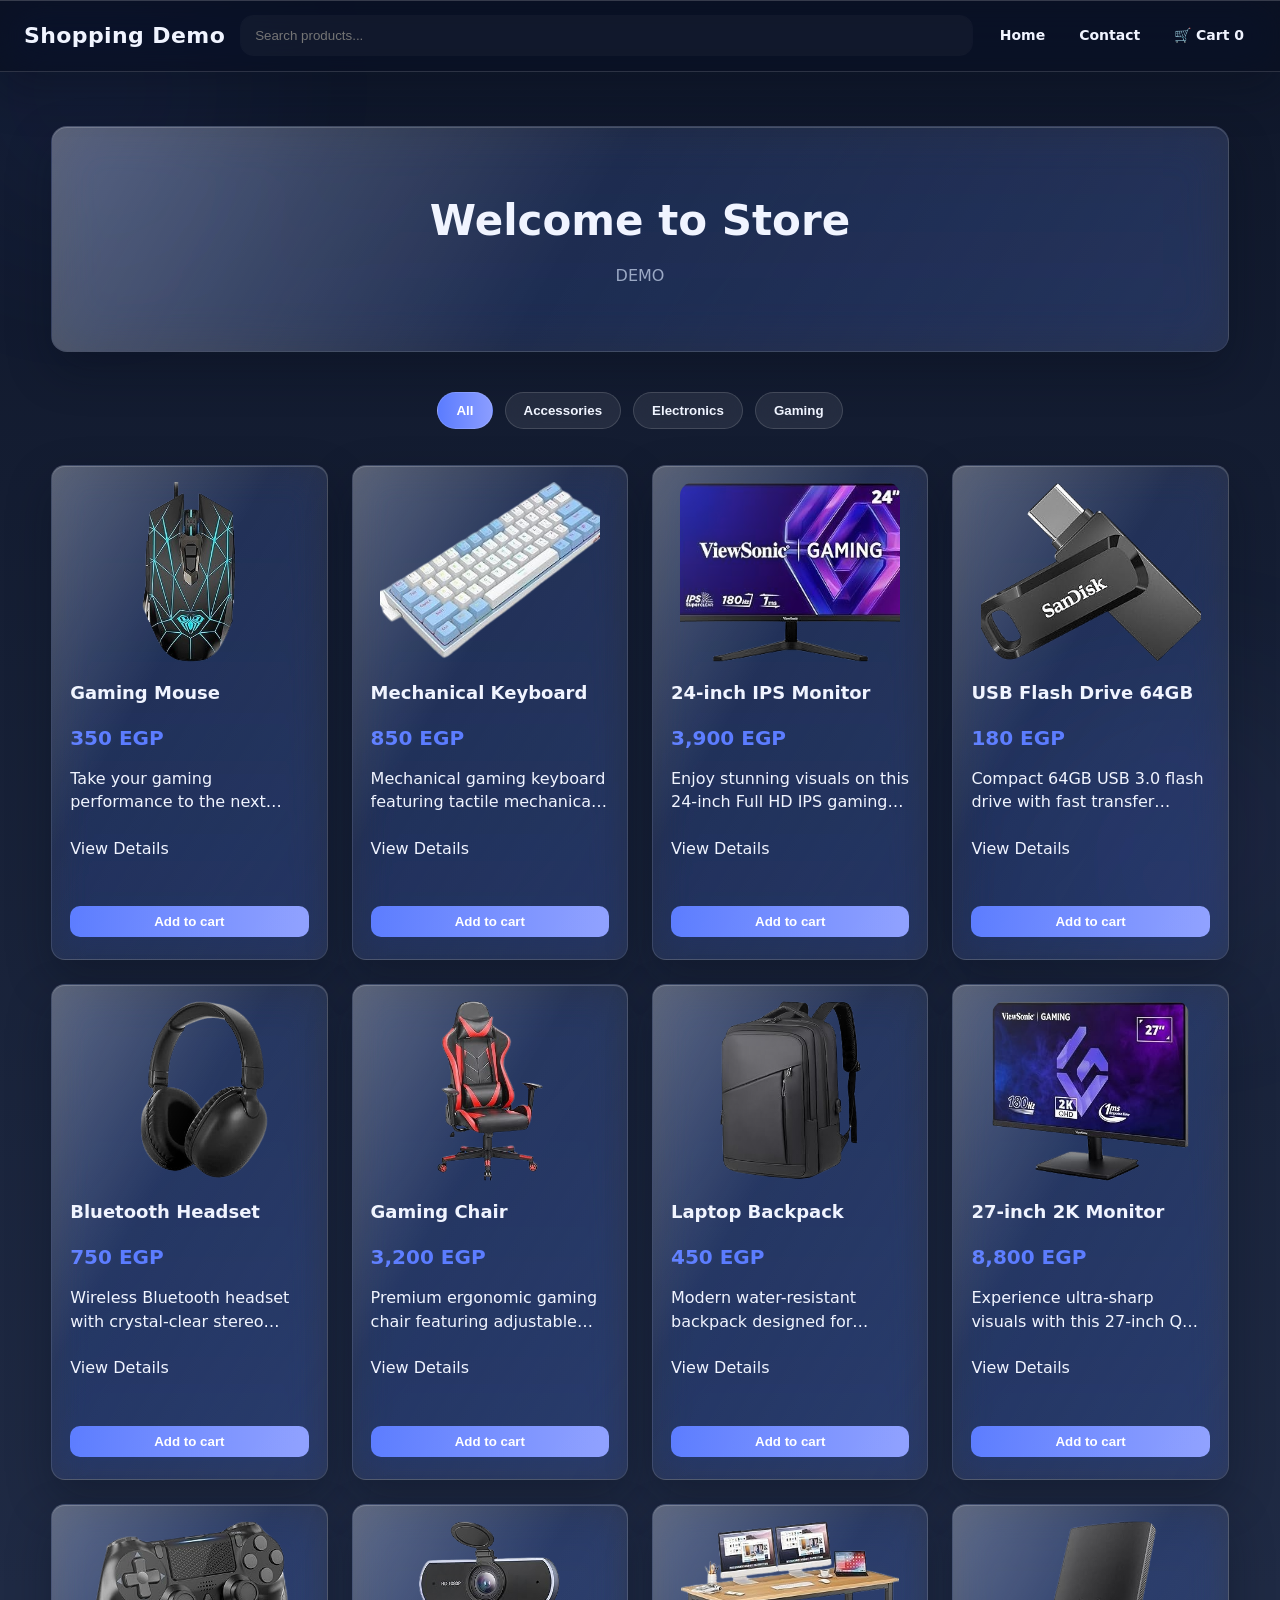
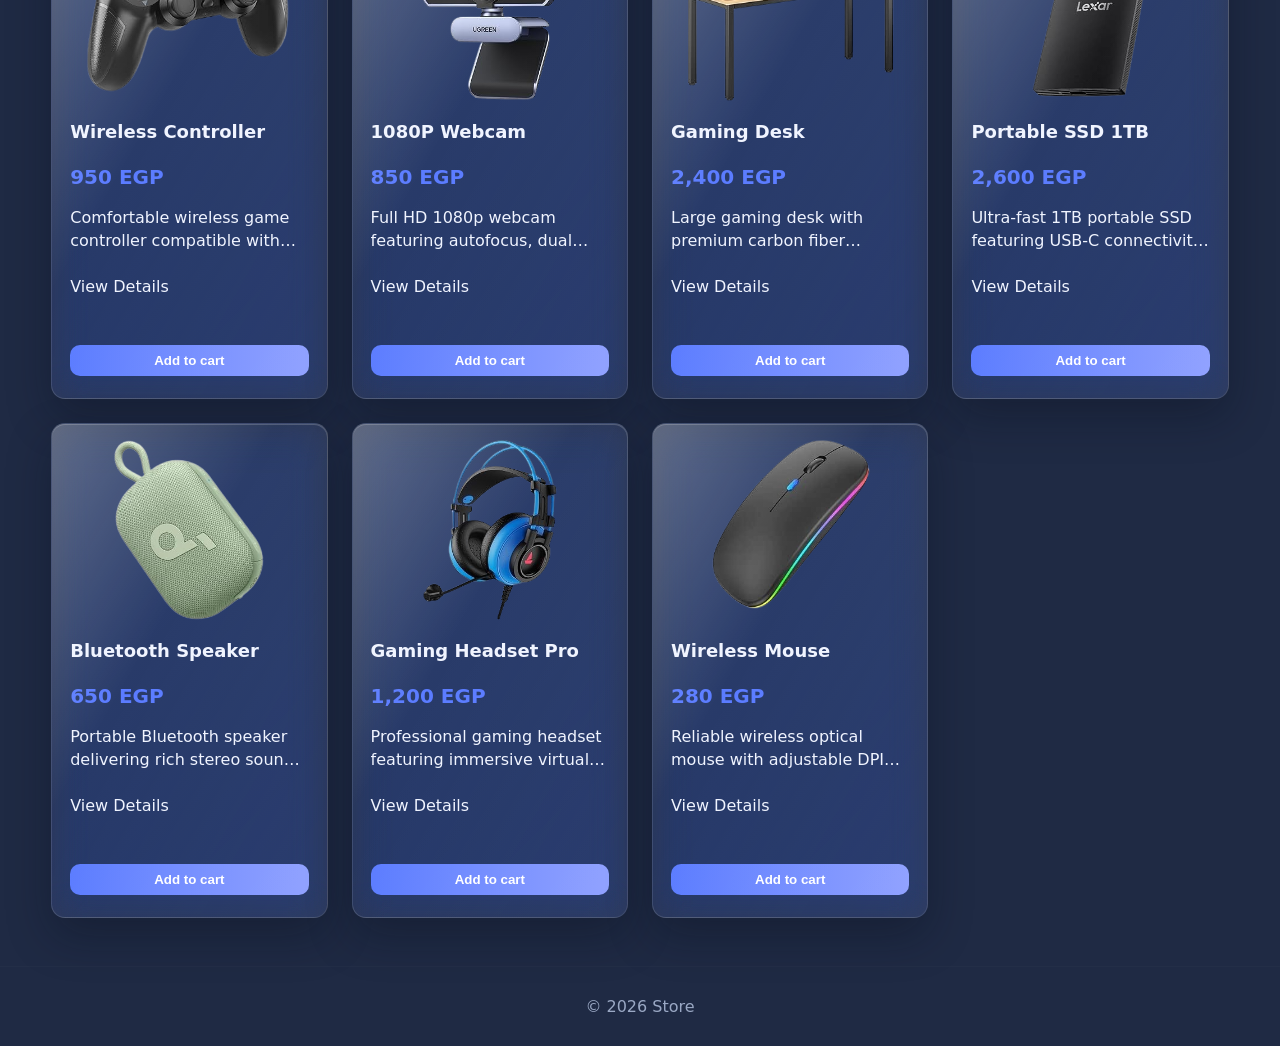
<file: index.html>
<!DOCTYPE html>
<html lang="en">
<head>
    <meta charset="UTF-8">
    <meta name="viewport" content="width=device-width, initial-scale=1.0">
    <title>Shopping Demo</title>
    <link rel="icon" href="favicon.ico" type="image/x-icon">
    <link rel="stylesheet" href="style.css">
</head>
<body>

    <!-- Navbar -->
    <header>

        <a href="index.html" class="logo">
            Shopping Demo
        </a>

        <input
            type="text"
            id="search"
            placeholder="Search products..."
        >

        <nav>

            <a href="index.html">
                Home
            </a>

            <a href="contact.html">
                Contact
            </a>

            <a href="cart.html">
                🛒 Cart
                <span id="cart-count">
                    0
                </span>
            </a>

        </nav>

    </header>

    <!-- Hero -->

    <section class="hero">

        <h1>
            Welcome to Store
        </h1>

        <p>
            DEMO
        </p>

    </section>

    <!-- Categories -->

    <section class="categories">

        <button class="category active" data-category="All">
            All
        </button>

        <button class="category" data-category="Accessories">
            Accessories
        </button>

        <button class="category" data-category="Electronics">
            Electronics
        </button>

        <button class="category" data-category="Gaming">
            Gaming
        </button>

    </section>

    <!-- Products -->

    <main>

        <div id="products">

            <!-- Products appear here -->

        </div>

    </main>

    <!-- Footer -->

    <footer>

        © 2026 Store

    </footer>

    <script src="script.js"></script>

</body>
</html>
</file>
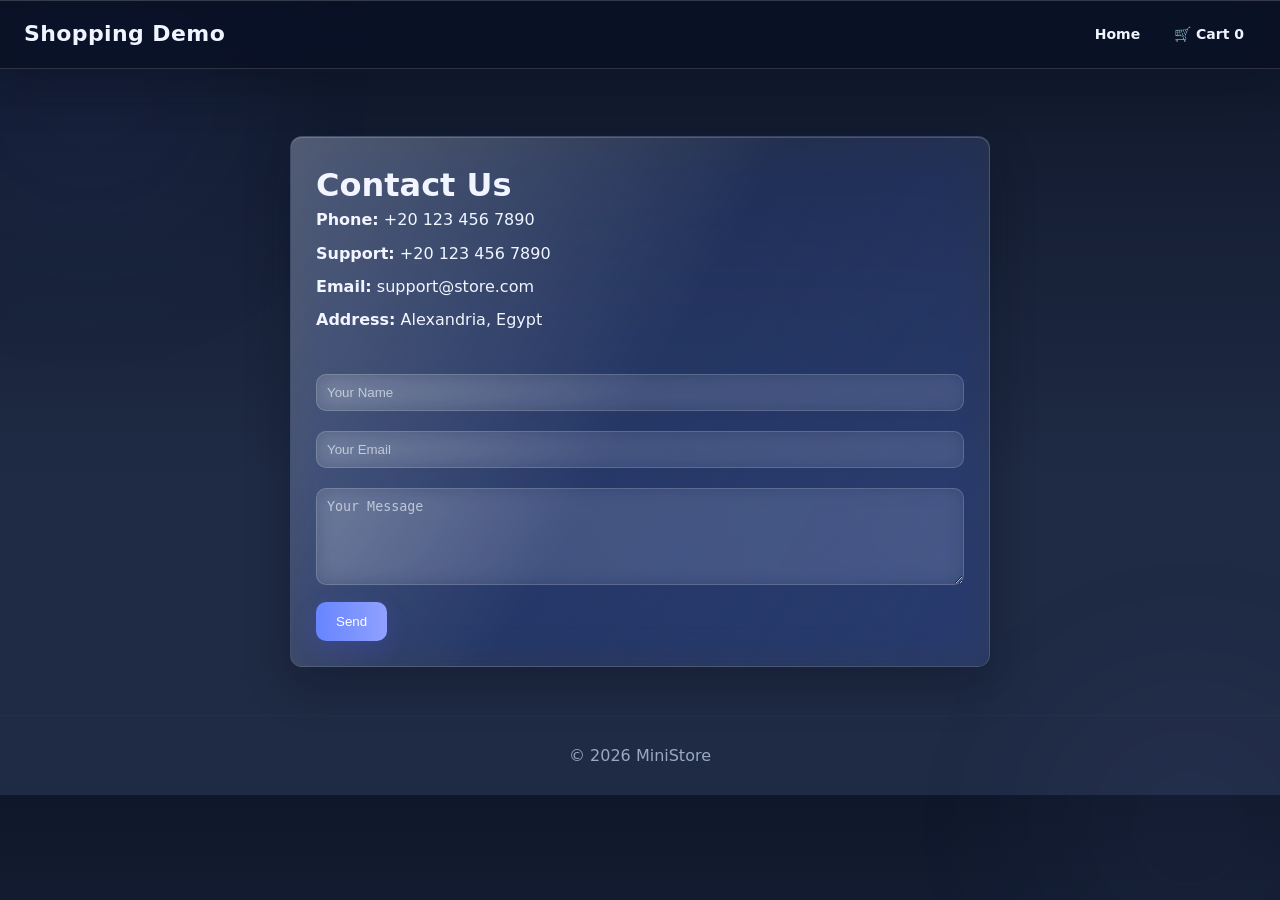
<file: contact.html>
<!DOCTYPE html>
<html lang="en">

<head>

    <meta charset="UTF-8">

    <meta name="viewport"
          content="width=device-width, initial-scale=1.0">

    <title>Contact</title>

    <link rel="stylesheet" href="style.css">

</head>

<body>

<header>

    <a href="index.html" class="logo">
        Shopping Demo
    </a>

    <nav>

        <a href="index.html">
            Home
        </a>

        <a href="cart.html">
            🛒 Cart
            <span id="cart-count">
                0
            </span>
        </a>

    </nav>

</header>

<div class="contact">

    <h1>Contact Us</h1>

    <p><strong>Phone:</strong> +20 123 456 7890</p>

    <p><strong>Support:</strong> +20 123 456 7890</p>

    <p><strong>Email:</strong> support@store.com</p>

    <p><strong>Address:</strong> Alexandria, Egypt</p>

    <br>

    <input
        type="text"
        placeholder="Your Name">

    <input
        type="email"
        placeholder="Your Email">

    <textarea
        rows="5"
        placeholder="Your Message"></textarea>

    <button onclick="sendMessage()">
        Send
    </button>

</div>

<footer>

    © 2026 MiniStore

</footer>

<script>

function sendMessage(){

    alert("Message sent!");

}

</script>

<script src="script.js"></script>

</body>

</html>
</file>
<file: style.css>
/* ==========================
   RESET
========================== */

*{
    margin:0;
    padding:0;
    box-sizing:border-box;
    -webkit-font-smoothing:antialiased;
    -moz-osx-font-smoothing:grayscale;
}

:root{
    /* Typography */
    --font-sans: 'Inter', system-ui, -apple-system, 'Segoe UI', Roboto, 'Helvetica Neue', Arial;
    --font-heading: 'Poppins', var(--font-sans);
    --base-font-size:16px;

    /* Colors */
    --bg: #111827; /* deep midnight */
    --surface: #1b2437;
    --muted: #9aa8c4;
    --text: #f0f4ff;
    --accent: #5b7cff; /* blue-violet */
    --accent-2: #8b9dff; /* soft twilight blue */
    --card-bg: linear-gradient(135deg, rgba(255,255,255,0.12), rgba(91,124,255,0.08));
    --glass-bg: linear-gradient(135deg, rgba(255,255,255,0.12), rgba(91,124,255,0.08));
    --glass-border: rgba(255,255,255,0.14);
    --glass-shadow: inset 0 1px 0 rgba(255,255,255,0.18), 0 18px 45px rgba(7, 12, 24, 0.32);

    /* UI */
    --radius: 14px;
    --soft-radius: 10px;
    --product-image-height: 240px;
    --shadow-1: 0 8px 30px rgba(7, 12, 24, 0.38);
}

body{
    background: linear-gradient(180deg, #0f172a 0%, #1f2a44 60%);
    color:var(--text);
    font-family:var(--font-sans);
    font-size:var(--base-font-size);
    line-height:1.45;
    padding-top:96px;
    scroll-behavior:smooth;
    overflow-x:hidden;
    position:relative;
    isolation:isolate;
}

body::before,
body::after{
    content:"";
    position:fixed;
    width:420px;
    height:420px;
    border-radius:50%;
    filter:blur(90px);
    opacity:0.28;
    pointer-events:none;
    z-index:-1;
}

body::before{
    top:-120px;
    left:-120px;
    background:radial-gradient(circle, rgba(91,124,255,0.38), transparent 72%);
}

body::after{
    bottom:-140px;
    right:-120px;
    background:radial-gradient(circle, rgba(139,157,255,0.3), transparent 72%);
}

/* ==========================
   LINKS
========================== */

a{
    text-decoration:none;
    color:inherit;
}

/* ==========================
   HEADER
========================== */

header{
    position:fixed;
    top:0;
    left:0;
    right:0;
    z-index:1000;
    background:rgba(10, 16, 32, 0.74);
    backdrop-filter:blur(22px) saturate(180%);
    -webkit-backdrop-filter:blur(22px) saturate(180%);
    color:var(--text);
    display:flex;
    justify-content:space-between;
    align-items:center;
    gap:16px;
    padding:16px 24px;
    flex-wrap:wrap;
    border:1px solid var(--glass-border);
    border-top:none;
    border-left:none;
    border-right:none;
    box-shadow:var(--glass-shadow);
}

.logo{
    font-family:var(--font-heading);
    font-weight:700;
    font-size:22px;
    letter-spacing:0.4px;
    color:var(--text);
}

header input{
    flex:1 1 240px;
    min-width:0;
    padding:12px 14px;
    border:none;
    border-radius:12px;
    background:rgba(255,255,255,0.03);
    color:var(--text);
    outline:1px solid rgba(255,255,255,0.03);
}

nav{
    display:flex;
    gap:10px;
    align-items:center;
    flex-wrap:wrap;
}

nav a{
    color:var(--text);
    padding:8px 12px;
    border-radius:10px;
    transition:all .18s ease;
    font-weight:600;
    font-size:14px;
    white-space:nowrap;
}

nav a:hover{
    background:rgba(79,70,229,0.12);
    color:var(--accent);
    transform:translateY(-2px);
}

/* ==========================
   HERO
========================== */

.hero{
    position:relative;
    overflow:hidden;
    background:var(--glass-bg);
    backdrop-filter:blur(24px) saturate(180%);
    -webkit-backdrop-filter:blur(24px) saturate(180%);
    padding:64px 20px;
    text-align:center;
    margin:30px auto 40px;
    border-radius:16px;
    width:92%;
    max-width:1200px;
    box-shadow:var(--glass-shadow);
    border:1px solid var(--glass-border);
}

.hero::before{
    content:"";
    position:absolute;
    inset:0;
    background:linear-gradient(120deg, rgba(255,255,255,0.22), transparent 45%, rgba(255,255,255,0.08));
    pointer-events:none;
}

.hero h1{
    font-family:var(--font-heading);
    font-size:42px;
    margin-bottom:12px;
    color:var(--text);
}

.hero p{
    color:var(--muted);
    max-width:820px;
    margin:0 auto;
    font-size:16px;
}

/* ==========================
   CATEGORIES
========================== */

.categories{
    display:flex;
    justify-content:center;
    flex-wrap:wrap;
    gap:12px;
    margin:22px 0 36px;
}

.category{
    border:1px solid rgba(255,255,255,0.14);
    background:rgba(255,255,255,0.08);
    backdrop-filter:blur(14px);
    -webkit-backdrop-filter:blur(14px);
    padding:10px 18px;
    border-radius:999px;
    cursor:pointer;
    transition:all .18s ease;
    color:var(--text);
    font-weight:600;
}

.category:hover{
    transform:translateY(-4px);
    box-shadow:0 6px 18px rgba(2,6,23,0.45);
}

.category.active{
    background:linear-gradient(90deg,var(--accent),var(--accent-2));
    color:white;
}

/* ==========================
   PRODUCTS
========================== */

#products{
    width:92%;
    margin:0 auto 44px;
    display:grid;
    grid-template-columns:repeat(auto-fit,minmax(240px,1fr));
    gap:24px;
    align-items:start;
}

/* ==========================
   PRODUCT CARD
========================== */

.card{
    position:relative;
    overflow:hidden;
    background:var(--card-bg);
    backdrop-filter:blur(18px) saturate(180%);
    -webkit-backdrop-filter:blur(18px) saturate(180%);
    border-radius:var(--radius);
    box-shadow:var(--glass-shadow);
    transition:transform .22s cubic-bezier(.2,.9,.3,1), box-shadow .22s;
    border:1px solid var(--glass-border);
    display:flex;
    flex-direction:column;
    height:100%;
}

.card::before{
    content:"";
    position:absolute;
    inset:0;
    background:linear-gradient(120deg, rgba(255,255,255,0.22), transparent 40%, rgba(255,255,255,0.06));
    pointer-events:none;
}

.card:hover{
    transform:translateY(-8px) scale(1.01);
    box-shadow:0 22px 50px rgba(2,6,23,0.65);
}

.card-image{
    display:flex;
    justify-content:center;
    align-items:center;
    padding:16px 16px 0;
}

.card img{
    width:min(100%, 220px);
    height:180px;
    object-fit:cover;
    object-position:center;
    display:block;
    background:transparent;
    border-radius:14px;
    margin:0 auto;
}

.card-content{
    padding:18px 18px 22px;
    display:flex;
    flex-direction:column;
    flex:1;
}

.card-content > .quantity-controls{
    margin-top:auto;
}

.card h3{
    margin-bottom:8px;
    font-size:18px;
}

.card-content p:not(.price){
    display:-webkit-box;
    -webkit-line-clamp:2;
    line-clamp: 2;
    -webkit-box-orient:vertical;
    overflow:hidden;
    text-overflow:ellipsis;
}

.price{
    color:var(--accent);
    font-size:20px;
    font-weight:700;
    margin:10px 0 14px;
}

.card button{
    width:100%;
    padding:12px;
    border:none;
    border-radius:10px;
    background:linear-gradient(90deg,var(--accent),var(--accent-2));
    color:white;
    cursor:pointer;
    font-weight:700;
}

.card button:hover{
    transform:translateY(-3px);
    box-shadow:0 8px 30px rgba(79,70,229,0.18);
}

/* ==========================
   PRODUCT PAGE
========================== */

.product{
    width:92%;
    max-width:1100px;
    margin:40px auto;
    display:flex;
    flex-wrap:wrap;
    gap:30px;
    align-items:stretch;
    background:var(--glass-bg);
    backdrop-filter:blur(22px) saturate(180%);
    -webkit-backdrop-filter:blur(22px) saturate(180%);
    padding:28px;
    border-radius:16px;
    border:1px solid var(--glass-border);
    box-shadow:var(--glass-shadow);
    overflow:hidden;
    position:relative;
}

.product::before{
    content:"";
    position:absolute;
    inset:0;
    background:linear-gradient(120deg, rgba(255,255,255,0.16), transparent 45%, rgba(255,255,255,0.06));
    pointer-events:none;
}

.product img{
    width:360px;
    max-width:100%;
    height:320px;
    object-fit:cover;
    object-position:center;
    border-radius:18px;
    background:rgba(255,255,255,0.03);
    padding:12px;
    display:block;
    flex-shrink:0;
}

.product-info{
    flex:1;
    display:flex;
    flex-direction:column;
    justify-content:center;
    min-width:260px;
}

.product-info h1{
    margin-bottom:12px;
}

.product-info p{
    margin-bottom:15px;
    color:var(--muted);
}

.product-info .category-label{
    display:inline-block;
    margin-bottom:16px;
    color:var(--accent-2);
    font-weight:700;
}

.product-info .quantity-controls{
    display:flex;
    align-items:center;
    gap:10px;
    flex-wrap:wrap;
    margin-top:8px;
}

.product-info .quantity-controls button{
    border:none;
    border-radius:999px;
    padding:10px 16px;
    background:linear-gradient(90deg, var(--accent), var(--accent-2));
    color:white;
    cursor:pointer;
    font-weight:700;
    box-shadow:0 8px 24px rgba(91, 124, 255, 0.2);
    transition:transform .16s ease, box-shadow .16s ease;
}

.product-info .quantity-controls button:hover{
    transform:translateY(-2px);
    box-shadow:0 10px 28px rgba(91, 124, 255, 0.26);
}

.product-info .quantity-controls span{
    min-width:42px;
    text-align:center;
    font-weight:700;
    color:var(--text);
}

.recommendations{
    width:92%;
    max-width:1100px;
    margin:0 auto 40px;
}

.recommendations h2{
    font-size:22px;
    margin-bottom:18px;
    color:var(--text);
}

.recommendations-grid{
    display:grid;
    gap:18px;
    grid-template-columns:repeat(auto-fit,minmax(220px,1fr));
}

.recommendation-card{
    overflow:hidden;
    border-radius:16px;
    background:var(--glass-bg);
    border:1px solid rgba(255,255,255,0.12);
    box-shadow:var(--glass-shadow);
    transition:transform .18s ease, box-shadow .18s ease;
    display:flex;
    flex-direction:column;
    height:100%;
}

.recommendation-card:hover{
    transform:translateY(-4px);
    box-shadow:0 18px 36px rgba(2,6,23,0.35);
}

.recommendation-card a{
    display:flex;
    flex-direction:column;
    height:100%;
    color:inherit;
}

.recommendation-card img{
    width:100%;
    height:180px;
    object-fit:cover;
    background:rgba(255,255,255,0.04);
}

.recommendation-info{
    padding:14px 16px 18px;
    display:flex;
    flex-direction:column;
    flex:1;
    justify-content:flex-end;
}

.recommendation-info h3{
    margin:0 0 10px;
    font-size:17px;
}

.recommendation-info p{
    margin:0;
    color:var(--accent);
    font-weight:700;
}

/* ==========================
   CART
========================== */

.cart{
    width:90%;
    max-width:900px;
    margin:40px auto;
}

.cart h1{
    margin-bottom:24px;
    font-size:32px;
}

.cart-item{
    position:relative;
    overflow:hidden;
    background:var(--glass-bg);
    backdrop-filter:blur(18px) saturate(180%);
    -webkit-backdrop-filter:blur(18px) saturate(180%);
    padding:18px;
    margin-bottom:16px;
    border-radius:16px;
    display:flex;
    justify-content:space-between;
    align-items:center;
    flex-wrap:wrap;
    gap:15px;
    border:1px solid var(--glass-border);
    box-shadow:var(--glass-shadow);
    transition:transform .18s ease, box-shadow .18s ease;
}

.cart-item::before{
    content:"";
    position:absolute;
    inset:0;
    background:linear-gradient(120deg, rgba(255,255,255,0.2), transparent 45%, rgba(255,255,255,0.06));
    pointer-events:none;
}

.cart-item:hover{
    transform:translateY(-3px);
    box-shadow:0 18px 40px rgba(2,6,23,0.5);
}

.cart-item img{
    width:80px;
    height:80px;
    object-fit:cover;
    border-radius:10px;
    background:rgba(255,255,255,0.03);
    padding:8px;
    border:1px solid rgba(255,255,255,0.06);
}

.cart-item h3{
    margin:0;
    color:var(--text);
    font-size:18px;
}

.cart-item p{
    margin:4px 0;
    color:var(--muted);
}

.cart-actions{
    display:flex;
    flex-direction:column;
    align-items:flex-end;
    gap:10px;
}

.cart-total{
    text-align:right;
    font-size:24px;
    font-weight:bold;
    margin-top:20px;
    padding-top:20px;
    border-top:1px solid rgba(255,255,255,0.08);
    color:var(--text);
}

.cart button{
    border:none;
    border-radius:10px;
    padding:8px 12px;
    background:linear-gradient(90deg,var(--accent),var(--accent-2));
    color:white;
    cursor:pointer;
    font-weight:700;
    transition:transform .16s ease, box-shadow .16s ease;
}

.cart button:hover{
    transform:translateY(-2px);
    box-shadow:0 8px 24px rgba(79,70,229,0.2);
}

.checkout-btn{
    padding:12px 20px;
    margin-top:8px;
}

/* ==========================
   TOASTS
========================== */

#toast-container{
    position:fixed;
    top:18px;
    right:18px;
    z-index:9999;
    display:flex;
    flex-direction:column;
    gap:10px;
    pointer-events:none;
}

.toast{
    display:flex;
    align-items:center;
    justify-content:space-between;
    gap:12px;
    min-width:240px;
    max-width:320px;
    padding:13px 14px;
    border-radius:14px;
    background:rgba(10, 16, 29, 0.8);
    color:var(--text);
    border:1px solid rgba(255,255,255,0.14);
    box-shadow:var(--glass-shadow);
    backdrop-filter:blur(18px) saturate(180%);
    -webkit-backdrop-filter:blur(18px) saturate(180%);
    opacity:0;
    transform:translateY(-10px) scale(0.97);
    transition:all .24s ease;
    pointer-events:auto;
}

.toast.show{
    opacity:1;
    transform:translateY(0) scale(1);
}

.toast.hide{
    opacity:0;
    transform:translateY(-8px) scale(0.97);
}

.toast.success{
    border-left:4px solid #22c55e;
}

.toast.warning{
    border-left:4px solid #f59e0b;
}

.toast-close{
    border:none;
    background:transparent;
    color:inherit;
    font-size:20px;
    cursor:pointer;
    line-height:1;
    padding:0;
}

/* ==========================
   CONTACT
========================== */

.contact{
    position:relative;
    overflow:hidden;
    width:90%;
    max-width:700px;
    margin:40px auto;
    background:var(--glass-bg);
    backdrop-filter:blur(20px) saturate(180%);
    -webkit-backdrop-filter:blur(20px) saturate(180%);
    padding:25px;
    border-radius:12px;
    border:1px solid var(--glass-border);
    box-shadow:var(--glass-shadow);
    color:var(--text);
}

.contact::before{
    content:"";
    position:absolute;
    inset:0;
    background:linear-gradient(120deg, rgba(255,255,255,0.18), transparent 50%, rgba(255,255,255,0.05));
    pointer-events:none;
}

.contact h2{

    margin-bottom:20px;
}

.contact p{

    margin-bottom:10px;
}

.contact input,
.contact textarea{
    width:100%;
    margin:10px 0;
    padding:10px;
    border:1px solid rgba(255,255,255,0.16);
    border-radius:10px;
    background:rgba(255,255,255,0.08);
    color:var(--text);
    backdrop-filter:blur(10px);
    -webkit-backdrop-filter:blur(10px);
}

.contact input::placeholder,
.contact textarea::placeholder{
    color:rgba(230,238,248,0.7);
}

.contact button{
    background:linear-gradient(90deg,var(--accent),var(--accent-2));
    color:white;
    border:none;
    padding:12px 20px;
    border-radius:10px;
    cursor:pointer;
    box-shadow:0 8px 24px rgba(79,70,229,0.2);
}

/* ==========================
   FOOTER
========================== */

footer{
    background:transparent;
    color:var(--muted);
    text-align:center;
    padding:28px 18px;
    margin-top:48px;
    border-top:1px solid rgba(255,255,255,0.02);
}

/* ==========================
   MOBILE
========================== */

@media (max-width:900px){
    .hero h1{ font-size:34px; }
    .card img{ height:280px; }
}

@media (max-width:700px){
    body{ padding-top:148px; }
    header{ padding:14px 16px; gap:10px; }
    header input{ order:3; flex-basis:100%; width:100%; }
    nav{ justify-content:center; width:100%; }
    nav a{ padding:8px 10px; font-size:13px; }
    .hero{ margin-top:8px; padding:48px 16px; }
    .hero h1{ font-size:30px; }
    .product{ flex-direction:column; }
    .card img{ height:220px; padding:12px; }
}
</file>
